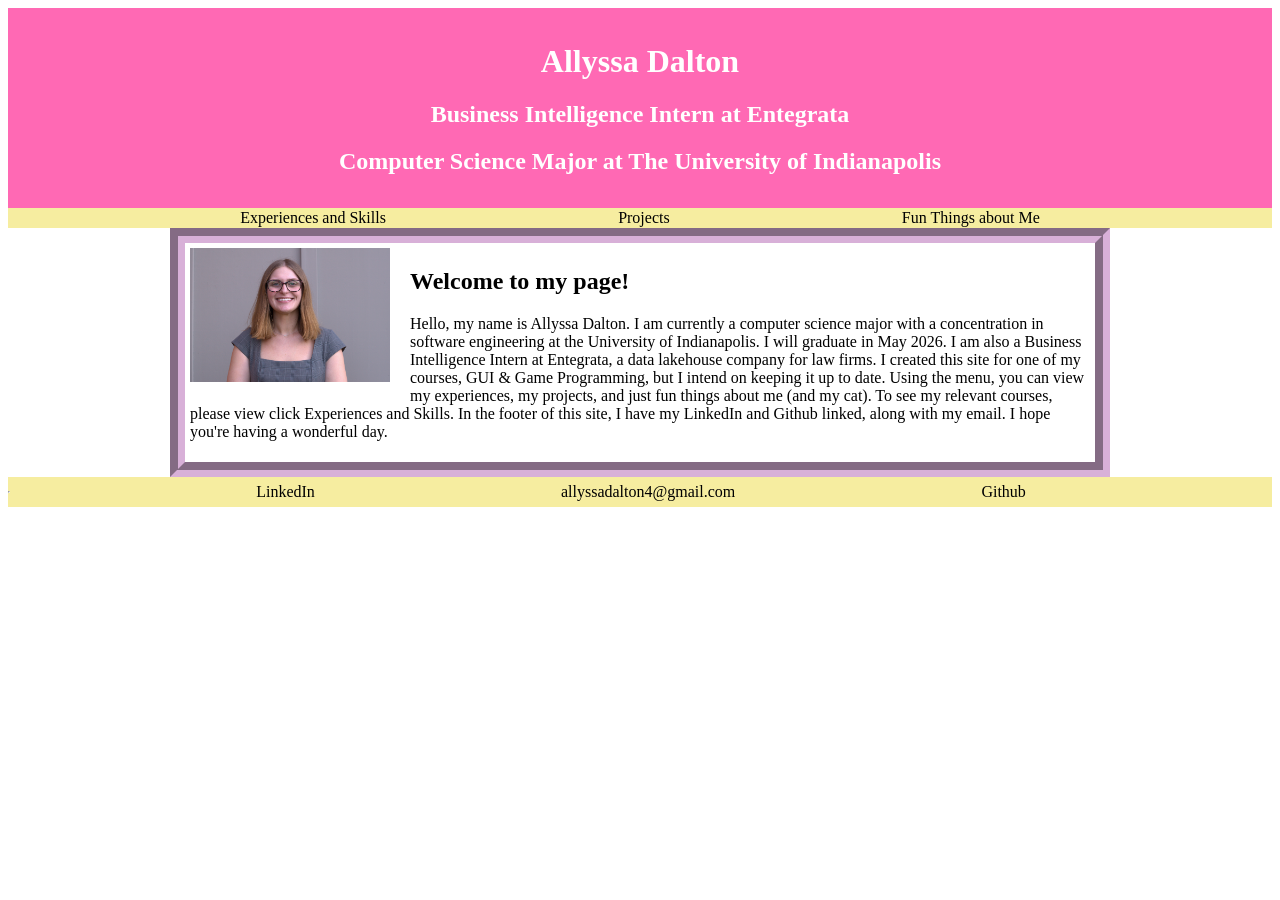
<file: index.html>
<!DOCTYPE html>
    <html lang="en">
    <head>
        <meta charset="UTF-8">
        <meta name="viewport" content="width=device-width, initial-scale=1.0">
        <title>Allyssa's Personal Site</title>
        <link rel="stylesheet" href="/css/index.css">
    </head>

    <body>
      <!-- JS to show header -->
      <div class="header">
        <script>
          fetch('/html/header.html')
              .then(response => response.text())
              .then(html => {
                  document.getElementsByClassName('header')[0].innerHTML = html;
              })
              .catch(error => console.error('Error loading content:', error));
        </script>
      </div>
      <!-- JS to show menu -->
      <div class="menu"> 
        <script>
          fetch('/html/menu.html')
              .then(response => response.text())
              .then(html => {
                  document.getElementsByClassName('menu')[0].innerHTML = html;
              })
              .catch(error => console.error('Error loading content:', error));
        </script>
      </div>

      <div class="index-container">
        <img src="/images/headshot.jpeg" alt="Headshot of myself">
        <div class="indextext">
          <h2>Welcome to my page!</h2>
          <p>Hello, my name is Allyssa Dalton. I am currently a computer science major with a concentration 
            in software engineering at the University of Indianapolis. I will graduate in May 2026. I am also a Business 
            Intelligence Intern at Entegrata, a data lakehouse company for law firms. I created this site for one of my 
            courses, GUI & Game Programming, but I intend on keeping it up to date. Using the menu, you can view
            my experiences, my projects, and just fun things about me (and my cat). To see my relevant courses, please view click Experiences and Skills. In the footer of this site, I have my LinkedIn and Github linked, 
            along with my email. I hope you're having a wonderful day.</p>
        </div>
      </div>
      

      <!-- JS to show footer -->
      <footer>
        <script>
          fetch('/html/footer.html')
              .then(response => response.text())
              .then(html => {
                  document.getElementsByTagName('footer')[0].innerHTML = html;
              })
              .catch(error => console.error('Error loading content:', error));
        </script>
      </footer>
    </body>
</html>
</file>
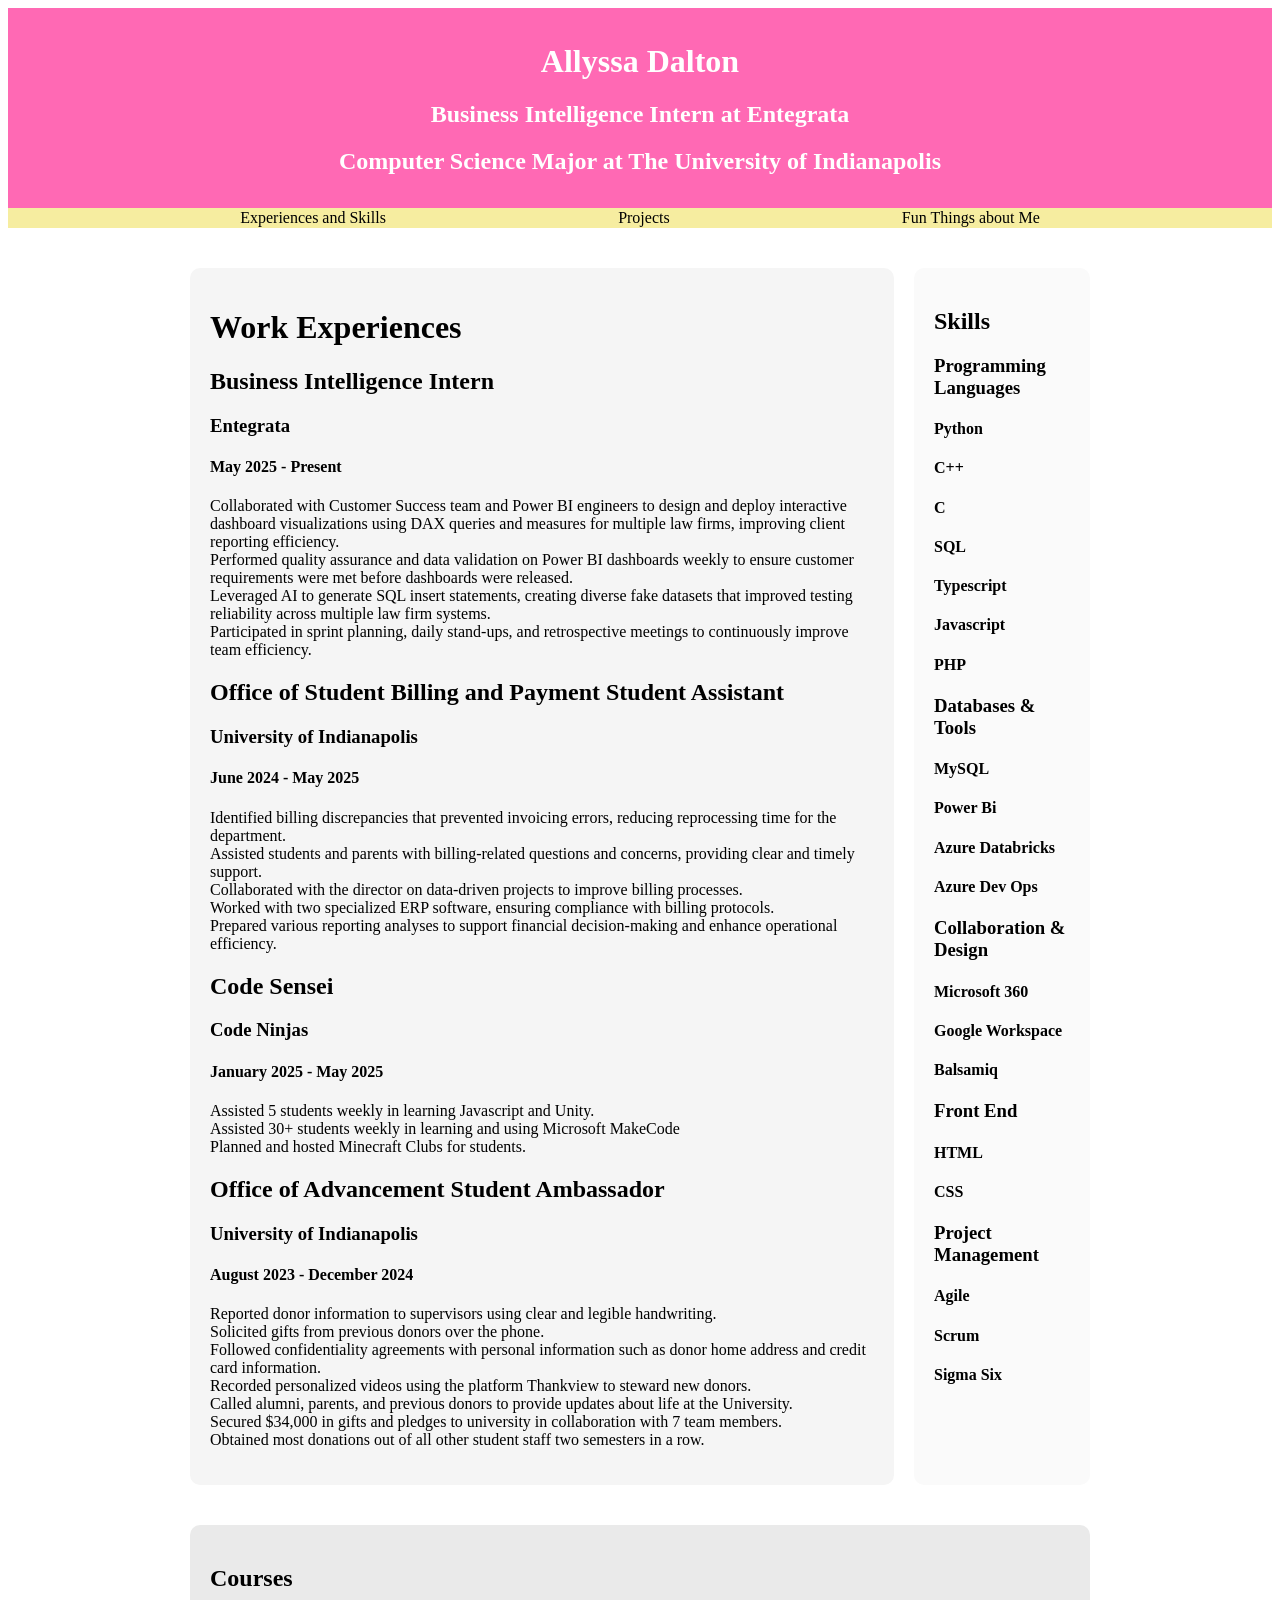
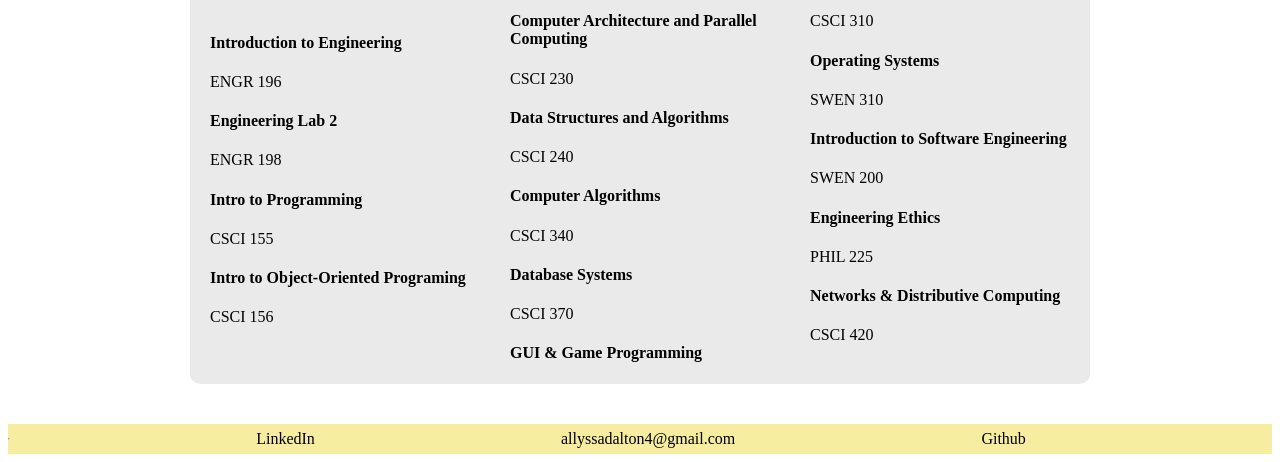
<file: html/experiences.html>
<!DOCTYPE html>
    <html lang="en">
    <head>
        <meta charset="UTF-8">
        <meta name="viewport" content="width=device-width, initial-scale=1.0">
        <title>Allyssa's Experiences</title>
        <link rel="stylesheet" href="/css/experiences.css">
    </head>

    <body>
      <!-- JS to show header -->
      <div class="header">
        <script>
          fetch('/html/header.html')
              .then(response => response.text())
              .then(html => {
                  document.getElementsByClassName('header')[0].innerHTML = html;
              })
              .catch(error => console.error('Error loading content:', error));
        </script>
      </div>
      <!-- JS to show menu -->
      <div class="menu"> 
        <script>
          fetch('/html/menu.html')
              .then(response => response.text())
              .then(html => {
                  document.getElementsByClassName('menu')[0].innerHTML = html;
              })
              .catch(error => console.error('Error loading content:', error));
        </script>
      </div>

      <div class="experiences-container">
        <div class="experiences">
          <h1>Work Experiences</h1>
          <div class="entegrata">
            <h2>Business Intelligence Intern</h2>
            <h3>Entegrata</h3>
            <h4>May 2025 - Present</h4>
            <p>
              Collaborated with Customer Success team and Power BI engineers to design and
              deploy interactive dashboard visualizations using DAX queries and measures for
              multiple law firms, improving client reporting efficiency.<br>
              Performed quality assurance and data validation on Power BI dashboards weekly to
              ensure customer requirements were met before dashboards were released.<br>
              Leveraged AI to generate SQL insert statements, creating diverse fake datasets that
              improved testing reliability across multiple law firm systems.<br>
              Participated in sprint planning, daily stand-ups, and retrospective meetings to
              continuously improve team efficiency.
            </p>
          </div>
          <div class="billing">
            <h2>Office of Student Billing and Payment Student Assistant</h2>
            <h3>University of Indianapolis</h3>
            <h4>June 2024 - May 2025</h4>
            <p>
              Identified billing discrepancies that prevented invoicing errors, reducing reprocessing
              time for the department.<br>
              Assisted students and parents with billing-related questions and concerns, providing
              clear and timely support.<br>
              Collaborated with the director on data-driven projects to improve billing processes.<br>
              Worked with two specialized ERP software, ensuring compliance with billing protocols.<br>
              Prepared various reporting analyses to support financial decision-making and enhance
              operational efficiency.
            </p>
          </div>
          <div class="codeninjas">
            <h2>Code Sensei</h2>
            <h3>Code Ninjas</h3>
            <h4>January 2025 - May 2025</h4>
            <p>
              Assisted 5 students weekly in learning Javascript and Unity.<br>
              Assisted 30+ students weekly in learning and using Microsoft MakeCode<br>
              Planned and hosted Minecraft Clubs for students.
            </p>
          </div>
          <div class="advancement">
            <h2>Office of Advancement Student Ambassador</h2>
            <h3>University of Indianapolis</h3>
            <h4>August 2023 - December 2024</h4>
            <p>
              Reported donor information to supervisors using clear and legible handwriting.<br>
              Solicited gifts from previous donors over the phone.<br>
              Followed confidentiality agreements with personal information such as donor home address and credit card information.<br>
              Recorded personalized videos using the platform Thankview to steward new donors.<br>
              Called alumni, parents, and previous donors to provide updates about life at the University.<br>
              Secured $34,000 in gifts and pledges to university in collaboration with 7 team members.<br>
              Obtained most donations out of all other student staff two semesters in a row.<br>
            </p>
          </div>
        </div>

        <div class="skills">
          <div class="programminglanguages">
            <h2>Skills</h2>
            <h3>Programming Languages</h3>
            <h4>Python</h4>
            <h4>C++</h4>
            <h4>C</h4>
            <h4>SQL</h4>
            <h4>Typescript</h4>
            <h4>Javascript</h4>
            <h4>PHP</h4>
          </div>
          <div class="softwares">
            <h3>Databases & Tools</h3>
            <h4>MySQL</h4>
            <h4>Power Bi</h4>
            <h4>Azure Databricks</h4>
            <h4>Azure Dev Ops</h4>
          </div>
          <div class="collabs">
            <h3>Collaboration & Design</h3>
            <h4>Microsoft 360</h4>
            <h4>Google Workspace</h4>
            <h4>Balsamiq</h4>
          </div>
          <div class="frontend">
            <h3>Front End</h3>
            <h4>HTML</h4>
            <h4>CSS</h4>
          </div>
          <div class="projectmanagement">
            <h3>Project Management</h3>
            <h4>Agile</h4>
            <h4>Scrum</h4>
            <h4>Sigma Six</h4>
          </div>
        </div>
        <div class="courses">
          <h2>Courses</h2>
          <h4>Introduction to Engineering</h4><p>ENGR 196</p>
          <h4>Engineering Lab 2</h4><p>ENGR 198</p>
          <h4>Intro to Programming</h4><p>CSCI 155</p>
          <h4>Intro to Object-Oriented Programing</h4><p>CSCI 156</p>
          <h4>Computer Architecture and Parallel Computing</h4><p>CSCI 230</p>
          <h4>Data Structures and Algorithms</h4><p>CSCI 240</p>
          <h4>Computer Algorithms</h4><p>CSCI 340</p>
          <h4>Database Systems</h4><p>CSCI 370</p>
          <h4>GUI & Game Programming</h4><p>CSCI 310</p>
          <h4>Operating Systems</h4><p>SWEN 310</p>
          <h4>Introduction to Software Engineering</h4><p>SWEN 200</p>
          <h4>Engineering Ethics</h4><p>PHIL 225</p>
          <h4>Networks & Distributive Computing</h4><p>CSCI 420</p>
        </div>
      </div>


      
      <!-- JS to show footer -->
      <footer>
        <script>
          fetch('/html/footer.html')
              .then(response => response.text())
              .then(html => {
                  document.getElementsByTagName('footer')[0].innerHTML = html;
              })
              .catch(error => console.error('Error loading content:', error));
        </script>
      </footer>
    </body>
</html>
</file>
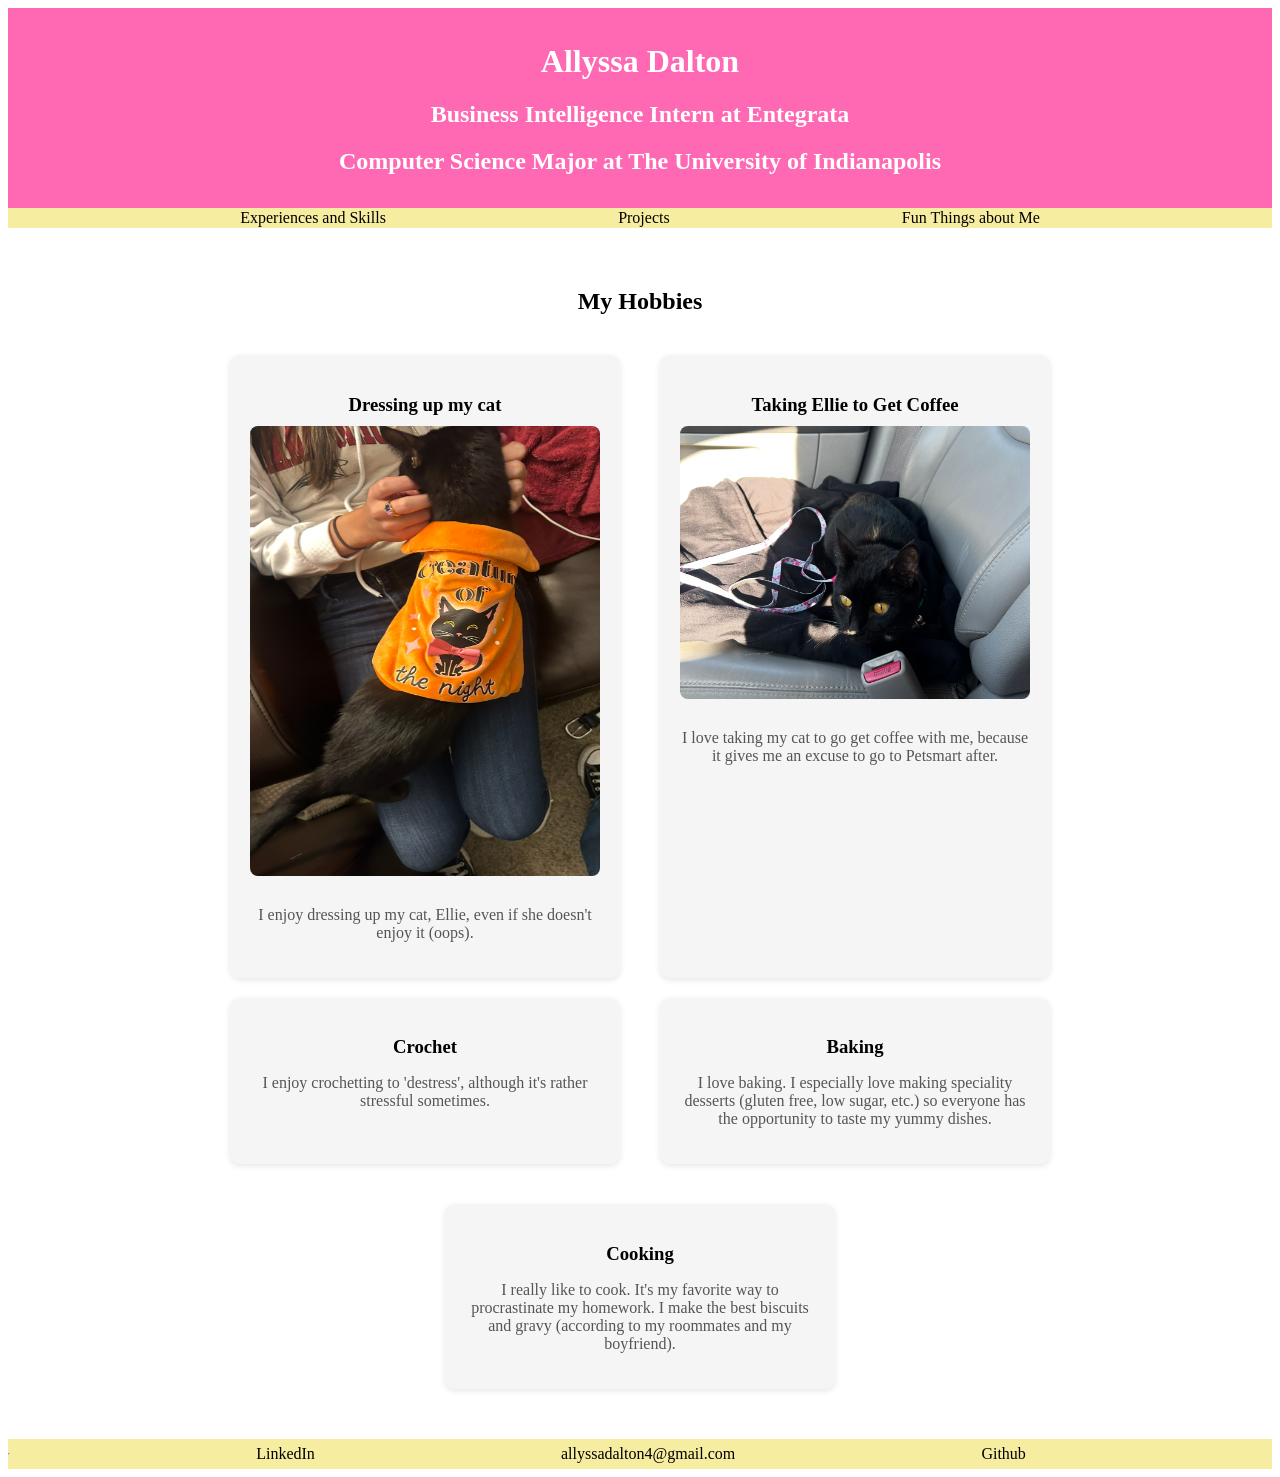
<file: html/funthings.html>
<!DOCTYPE html>
    <html lang="en">
    <head>
        <meta charset="UTF-8">
        <meta name="viewport" content="width=device-width, initial-scale=1.0">
        <title>Allyssa's Fun Things</title>
        <link rel="stylesheet" href="/css/funthings.css">
    </head>

    <body>
      <!-- JS to show header -->
      <div class="header">
        <script>
          fetch('/html/header.html')
              .then(response => response.text())
              .then(html => {
                  document.getElementsByClassName('header')[0].innerHTML = html;
              })
              .catch(error => console.error('Error loading content:', error));
        </script>
      </div>
      <!-- JS to show menu -->
      <div class="menu"> 
        <script>
          fetch('/html/menu.html')
              .then(response => response.text())
              .then(html => {
                  document.getElementsByClassName('menu')[0].innerHTML = html;
              })
              .catch(error => console.error('Error loading content:', error));
        </script>
      </div>
      
      <div class="funstuff">
        <h2>My Hobbies</h2>
        <div class="hobbies">
            <div class="hobbies-top-row">
              <div class="dressing-ellie-up">
                <h3>Dressing up my cat</h3>
                <img src="../images/elliedressed.jpg" alt="My black cat in an orange cape with a black cat on it that says,
                  'Creature of the night'">
                <p>I enjoy dressing up my cat, Ellie, even if she doesn't enjoy it (oops).</p>
              </div>
              <div class="coffee-with-ellie">
                <h3>Taking Ellie to Get Coffee</h3>
                <img src="../images/ellieincar.jpg" alt="My black cat sitting in my passenger seat of my car with a harness and leash on.">
                <p>I love taking my cat to go get coffee with me, because it gives me an excuse to go to Petsmart after.</p>
              </div>
            </div>
          </div>
          <div class="hobbies-top-row">
          <div class="crochet">
            <h3>Crochet</h3>
            <p>I enjoy crochetting to 'destress', although it's rather stressful sometimes.</p>
          </div>
          <div class="baking">
            <h3>Baking</h3>
              <p>I love baking. I especially love making speciality desserts (gluten free, low sugar, etc.) so everyone
                has the opportunity to taste my yummy dishes.</p>
          </div>
          <div Cooking="cooking">
            <h3>Cooking</h3>
              <p>I really like to cook. It's my favorite way to procrastinate my homework. I make the best biscuits
                and gravy (according to my roommates and my boyfriend).
              </p>
          </div>
        </div>
      </div>
      <!-- JS to show footer -->
      <footer>
        <script>
          fetch('/html/footer.html')
              .then(response => response.text())
              .then(html => {
                  document.getElementsByTagName('footer')[0].innerHTML = html;
              })
              .catch(error => console.error('Error loading content:', error));
        </script>
      </footer>
    </body>
</html>
</file>
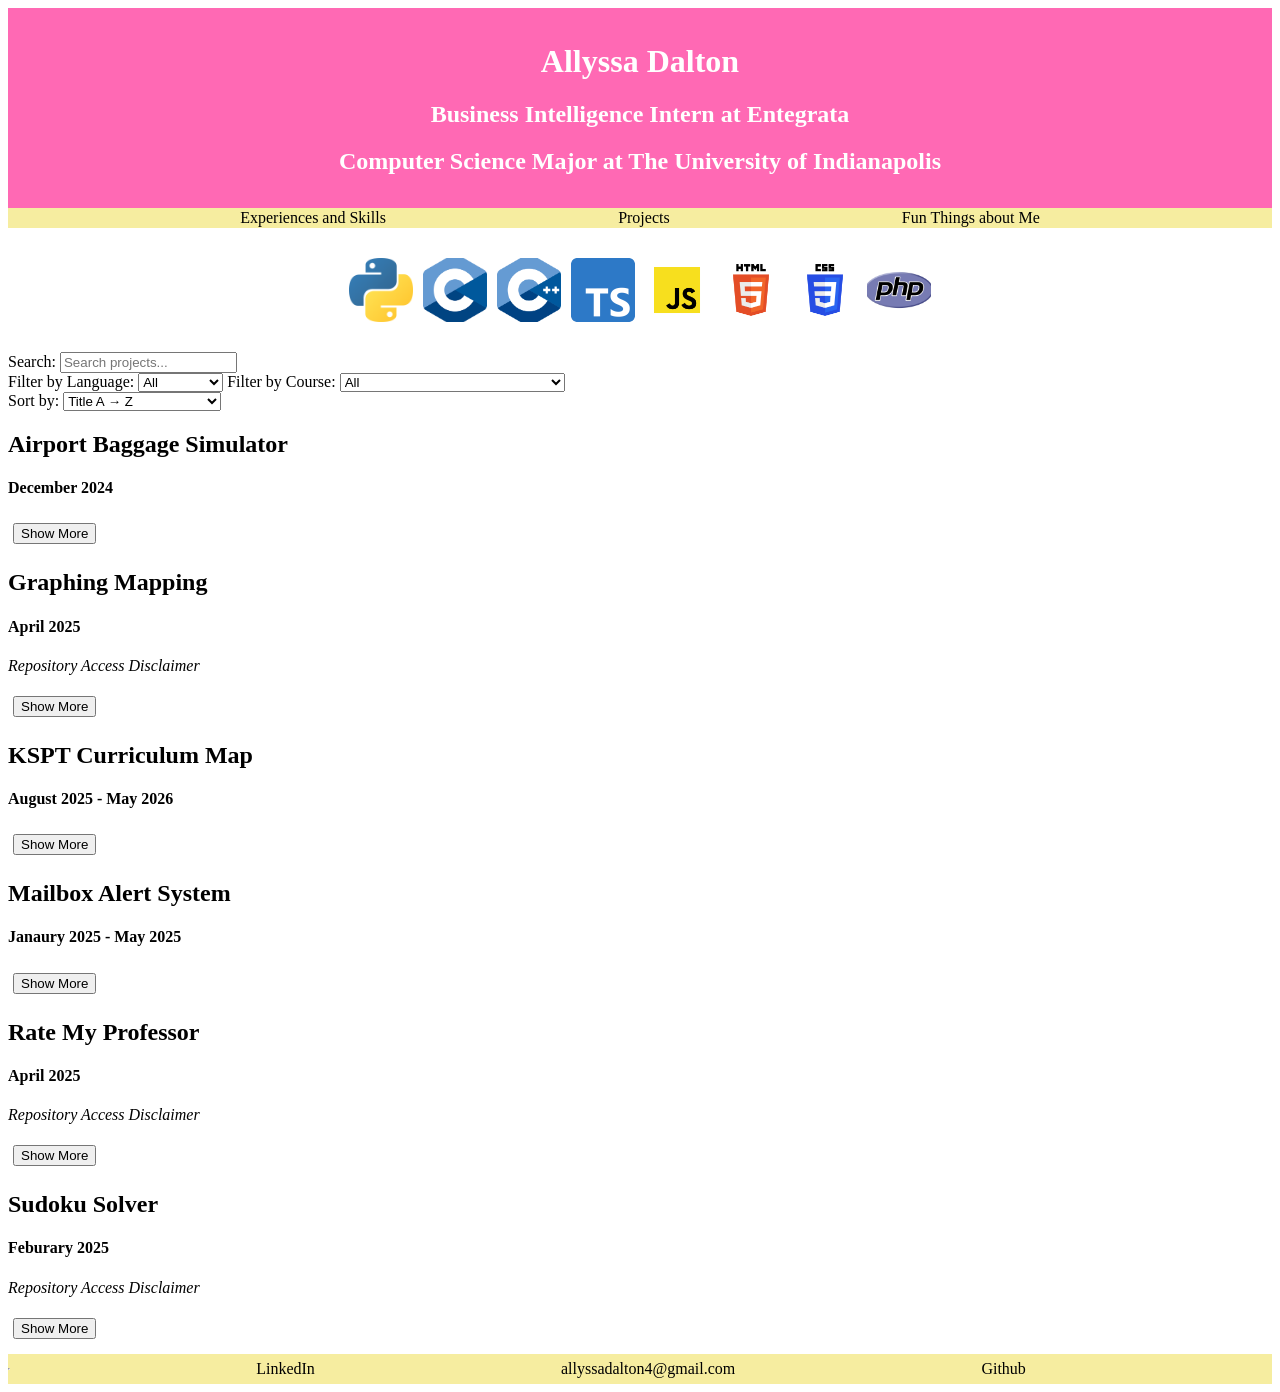
<file: html/projects.html>
<!DOCTYPE html>
    <html lang="en">
    <head>
        <meta charset="UTF-8">
        <meta name="viewport" content="width=device-width, initial-scale=1.0">
        <title>Allyssa's Projects</title>
        <link rel="stylesheet" href="/css/projects.css">
    </head>

    <body>
      <!-- JS to show header -->
      <div class="header">
        <script>
          fetch('/html/header.html')
              .then(response => response.text())
              .then(html => {
                  document.getElementsByClassName('header')[0].innerHTML = html;
              })
              .catch(error => console.error('Error loading content:', error));
        </script>
      </div>
      <!-- JS to show menu -->
      <div class="menu"> 
        <script>
          fetch('/html/menu.html')
              .then(response => response.text())
              .then(html => {
                  document.getElementsByClassName('menu')[0].innerHTML = html;
              })
              .catch(error => console.error('Error loading content:', error));
        </script>
      </div>
      <div class="strip">
        <img src="../images/python.png" class="strip-image" alt="Python Logo" data-label="Python">
        <img src="../images/c.png" class="strip-image" alt="C logo" data-label="C">
        <img src="../images/cpp.png" class="strip-image" alt="C++ logo" data-label="C++">
        <img src="../images/typescript.png" class="strip-image" alt="TypeScript Logo" data-label="TypeScript">
        <!-- <img src="../images/sql.png" class="carousel-image" alt="SQL Logo"> -->
        <img src="../images/javascript.png" class="strip-image" alt="Javascript Logo" data-label="Javascript">
        <img src="../images/html.png" class="strip-image" alt="HTML Logo" data-label="HTML">
        <img src="../images/css.png" class="strip-image" alt="CSS Logo" data-label="CSS">
        <img src="../images/php.png" class="strip-image" alt="PHP Logo" data-label="PHP">
      </div>

      <label for="searchInput">Search:</label>
      <input type="text" id="searchInput" placeholder="Search projects...">
      <div class="filters">
        <label for="languageFilter">Filter by Language:</label>
        <select id="languageFilter">
          <option value="all">All</option>
          <option value="Python">Python</option>
          <option value="C">C</option>
          <option value="C++">C++</option>
          <option value="JavaScript">JavaScript</option>
          <option value="HTML">HTML</option>
          <option value="CSS">CSS</option>
          <option value="PHP">PHP</option>
        </select>

        <label for="courseFilter">Filter by Course:</label>
        <select id="courseFilter">
          <option value="all">All</option>
          <option value="ENGR198">Engineering Lab 2</option>
          <option value="ENGR496">Engineering Lab VII (Capstone)</option>
          <option value="CSCI230">Comp. Arch. & Parallel Computing</option>
          <option value="CSCI240">Data Structures & Algorithms</option>
          <option value="CSCI340">Comp. Algorithms </option>
          <option value="CSCI370">DB Systems</option>
          <option value="CSCI310">GUI & Game Programming</option>
        </select>
      </div>
      <label for="sortSelect">Sort by:</label>
      <select id="sortSelect">
          <option value="title-asc">Title A → Z</option>
          <option value="title-desc">Title Z → A</option>
          <option value="date-newest">Date Newest → Oldest</option>
          <option value="date-oldest">Date Oldest → Newest</option>
      </select>


      <div class="project-container">
        <div class="expandable" id="KSPTProject" data-course="ENGR496">
          <h2>KSPT Curriculum Map</h2>
          <h4>August 2025 - May 2026</h4>
          <button class="toggleBtn">Show More</button>
        </div>
        <div class="expandable" id="MailboxAlertSystemProject" data-language="C++" data-course="ENGR198">
          <h2>Mailbox Alert System</h2>
          <h4>Janaury 2025 - May 2025</h4>
          <p class="extraTextHidden">
            <a href="https://github.com/allyssadalton/MailboxAlertSystem">Go to Github Repository</a>
          </p>
          <button class="toggleBtn">Show More</button>
        </div>
        <div class="expandable" id="GraphingMappingProject" data-language="C++" data-course="CSCI340">
          <h2>Graphing Mapping</h2>
          <h4>April 2025</h4>
          <p class="extraTextHidden">
            This is my seventh homework in CSCI 340 (Computer Algorithms) where I learned to create graphs, 
            use Dijkstra's Shortest Path, and Bellman Ford's to create shortest paths with weights. <br>
            <a href="https://github.com/allyssadalton/GraphingMapping">Go to Github Repository</a>
            <div class="hoverTarget">Repository Access Disclaimer</div>
            <div class="hoverText">
              To prevent current students in this course from plagarising (per my professor's request), 
              please request access to the repository via email.
            </div>
          </p>
          <button class="toggleBtn">Show More</button>
        </div>
        <div class="expandable" id="RateMyProfessorProject" data-language="HTML,CSS,PHP" data-course="CSCI370">
          <h2>Rate My Professor</h2>
          <h4>April 2025</h4>
          <p class="extraTextHidden">
            This is my sixth homework in CSCI 370 (Database Systems) where I created a site & database similar to the 
            popular RateMyProfessor. <br>
            <a href="https://github.com/allyssadalton/RateMyProfessor">Go to Github Repository</a>
            <div class="hoverTarget">Repository Access Disclaimer</div>
            <div class="hoverText">
              To prevent current students in this course from plagarising (per my professor's request), 
              please request access to the repository via email.
            </div>
          </p>
          <button class="toggleBtn">Show More</button>
        </div>
         <div class="expandable" id="SudokuSolverProject" data-language="C++" data-course="CSCI340">
          <h2>Sudoku Solver</h2>
          <h4>Feburary 2025</h4>
          <p class="extraTextHidden">
            This is my third homework in CSCI 340 (Computer Algorithms) where I created a sudoku solver. <br>
            <a href="https://github.com/allyssadalton/GraphingMapping">Go to Github Repository</a>
            <div class="hoverTarget">Repository Access Disclaimer</div>
            <div class="hoverText">
              To prevent current students in this course from plagarising (per my professor's request), 
              please request access to the repository via email.
            </div>
          </p>
          <button class="toggleBtn">Show More</button>
         </div>
        <div class="expandable" id="AirportBaggageSimProject" data-language="C++" data-course="CSCI240">
          <h2>Airport Baggage Simulator</h2>
          <h4>December 2024</h4>
          <p class="extraTextHidden">
            <a href="https://github.com/allyssadalton/Aiport-Baggage-Simulator">Go to Github Repository</a>
          </p>
          <button class="toggleBtn">Show More</button>
        </div>
      </div>


      <!-- JS to show footer -->
      <footer>
        <script>
          fetch('/html/footer.html')
              .then(response => response.text())
              .then(html => {
                  document.getElementsByTagName('footer')[0].innerHTML = html;
              })
              .catch(error => console.error('Error loading content:', error));
        </script>
      </footer>
      <script src="/javascript/CollapsibleTextProject.js"></script>
      <script src="/javascript/HoverTextProject.js"></script>
      <script src="/javascript/FiltersProject.js"></script>
     
    </body>
</html>
</file>
<file: css/index.css>
.index-container {
    max-width: 900px;  
    margin: 0 auto;
    border-style: groove;
    border-color: rgb(216, 176, 216);
    padding: 5px;
    border-width: 15px;
}

.index-container img {
    float: left;
    width: 200px;        
    height: auto;
    margin-right: 20px;
    margin-bottom: 10px; 
}

.indextext {
    /* remove overflow:hidden */
    display: block;
}

/* Mobile responsiveness */
@media (max-width: 700px) {
    .index-container img {
        float: none;
        display: block;
        margin: 0 auto 10px;
        width: 80%;
        max-width: 200px;
    }
    .indextext {
        text-align: center;
    }
}
</file>
<file: css/experiences.css>
.experiences-container {
  display: grid;
  grid-template-columns: 4fr 1fr;
  gap: 20px;
  max-width: 900px;
  margin: 20px auto;
  padding: 20px;
}


.experiences {
  grid-column: 1;
  background: #f5f5f5;
  padding: 20px;
  border-radius: 10px;
}

.skills {
  grid-column: 2;
  background: #fafafa;
  padding: 20px;
  border-radius: 10px;
}

.courses {
  grid-column: 1 / -1;
  grid-row: 2;      
  background: #eaeaea;
  padding: 20px;
  border-radius: 10px;
  margin-top: 20px;

  
  column-count: 3;
  column-gap: 40px; 
}

.courses h2 {
  column-span: all; 
  margin-bottom: 20px;
}


@media (max-width: 600px) {
  .experiences-container {
    grid-template-columns: 1fr;
  }
  .experiences, .skills {
    grid-column: 1 / -1;
  }
  .courses {
    column-count: 2;
  }
}
</file>
<file: css/funthings.css>
.funstuff {
  max-width: 900px;
  margin: 20px auto;
  padding: 20px;
}

.funstuff h2 {
  text-align: center;
  margin-bottom: 30px;
}


.hobbies-top-row {
  display: flex;
  flex-wrap: wrap;          
  gap: 20px;
  justify-content: center; 
}


.hobbies-top-row > div {
  background-color: #f5f5f5;
  padding: 20px;
  border-radius: 10px;
  flex: 1 1 250px;        
  max-width: 350px;
  text-align: center;
  box-shadow: 0 2px 6px rgba(0,0,0,0.1);
  max-height: 75vh;
  margin: 10px;
}

.hobbies-top-row img {
  width: 100%;
  height: auto;
  max-height: 50vh;
  border-radius: 8px;
  margin-bottom: 10px;
}

.hobbies-top-row h3 {
  margin-bottom: 10px;
}

.hobbies-top-row p {
  color: #555;
}


@media (max-width: 600px) {
  .hobbies-top-row > div {
    flex: 1 1 100%;          
    max-width: 100%;
  }
}

@media (max-width: 480px) {
  .hobbies-top-row > div {
    padding: 15px;
  }
}
</file>
<file: css/projects.css>
.strip {
  display: flex;
  justify-content: center;  
  align-items: center;
  gap: 10px;
  flex-wrap: wrap;         
  margin: 20px auto;
  max-width: 900px;
  padding: 10px;
}

.strip img {
  flex: 0 0 auto;         
  width: 5vw;           
  height: 5vw;
  object-fit: cover;
  border-radius: 5px;
}

.strip img.active {
  display: block;
  opacity: 1;
}
.project-container, .filters, #sortSelect{
    max-width: 900px;
    align-items: center;
}
.hover-label {
  text-align: center;
  margin-top: 5px;
  font-size: 0.9rem;
  font-weight: bold;
  color: #333;
  width: 100%;
}
.extraTextHidden {
  display: none;
  color: black; 
}

.extraTextHidden.show {
  display: block;
}

.extraTextHidden a {
  color: black;
  text-decoration: underline; 
}
.expandable {
  margin: 10px 0;
}
button {
  margin: 5px;
  cursor: pointer;
}
.hoverText {
  display: none;
  margin-top: 5px;
  font-size: 0.9rem;
  color: #555;
  background: #f4f4f4;
  border: 1px solid #ddd;
  padding: 6px;
  border-radius: 4px;
}

.hoverTarget {
  cursor: pointer;
  font-style: italic;
}

a {
  color: black;
}


@media (max-width: 600px) {

  .project-container {
    width: 100% !important;
    max-width: 100% !important;
    margin: 0 auto !important;
    padding: 0 10px;       
    text-align: center;     
    display: block;        
  }

 
  .project-container .expandable,
  .project-container .hover-label,
  .project-container .hoverText {
    display: block;
    width: 100% !important;
    text-align: center;
    margin: 5px 0;
  }


  .strip {
    display: flex;
    justify-content: center !important;
    flex-wrap: wrap;
    gap: 10px;
    width: 100%;
    margin: 0 auto;
    padding: 0;
  }

  .strip img {
    width: 25vw;
    height: 25vw;
    margin: 0 auto;          
    display: block;
  }
  html, body{
    text-align: center;
  }
}
</file>
